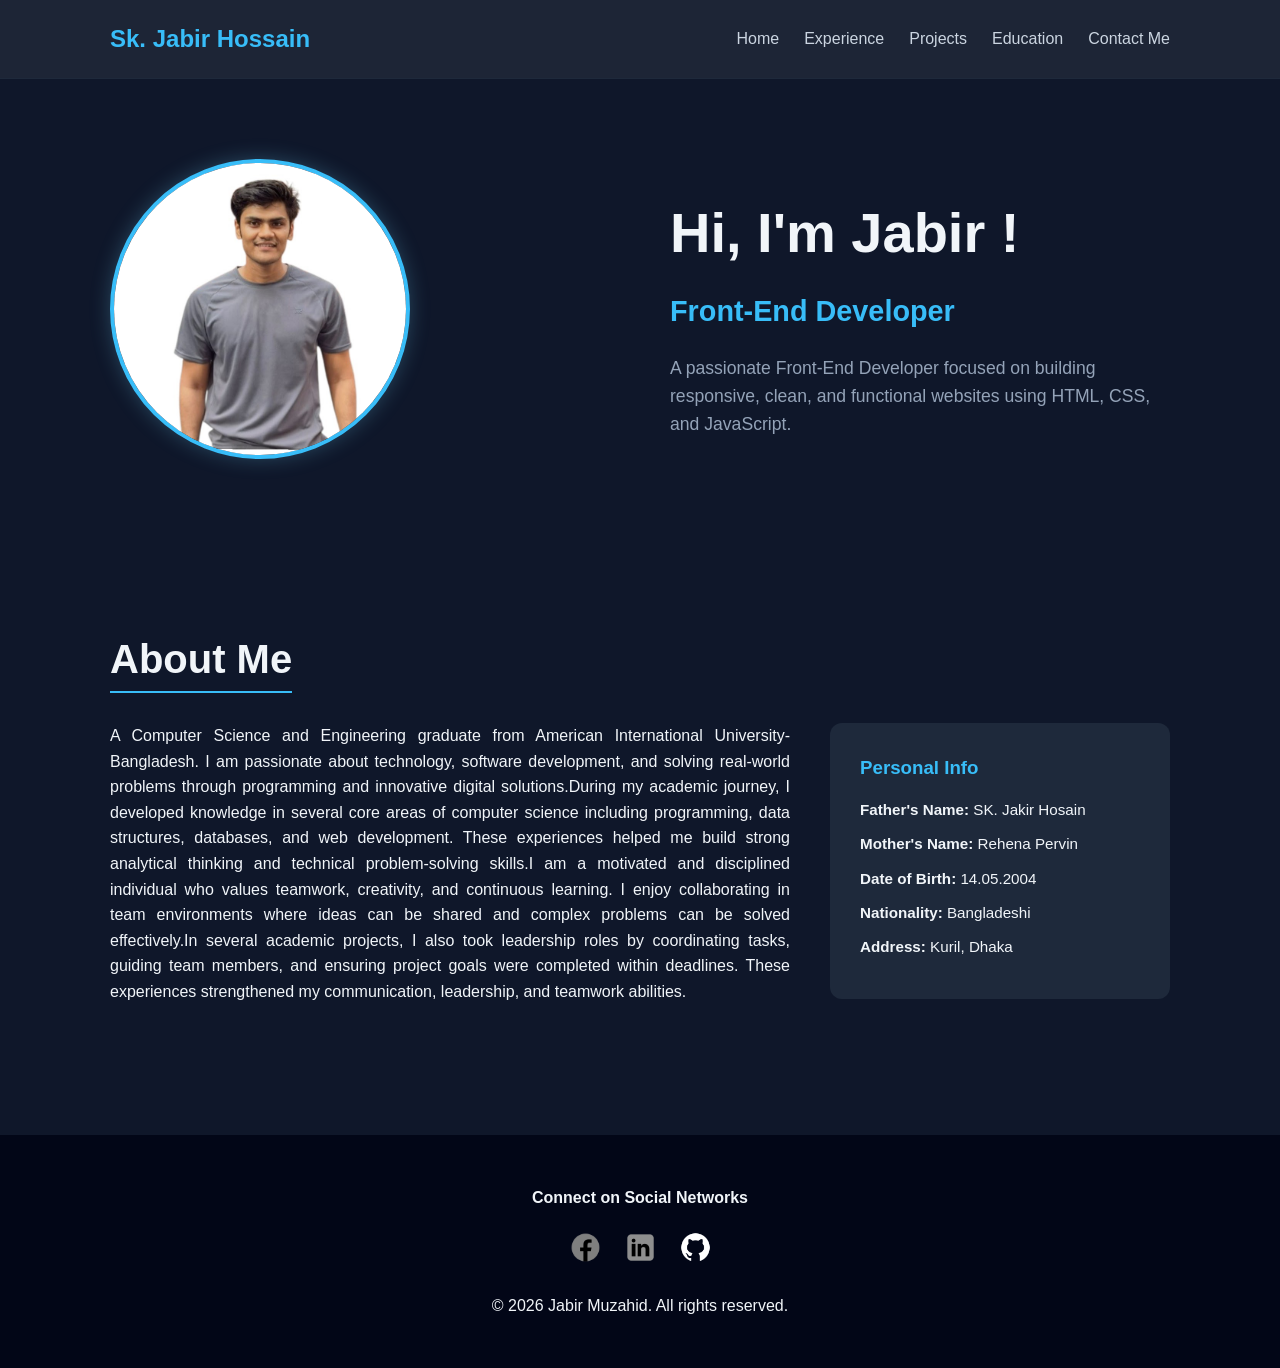
<file: portfolio/index.html>
<!DOCTYPE html>
<html lang="en">

<head>
    <meta charset="UTF-8">
    <meta name="viewport" content="width=device-width, initial-scale=1.0">
    <title>Jabir Portfolio Website</title>
    <link rel="stylesheet" href="style.css">
</head>

<body>

    <header>
        <div class="navbar">
            <h1 class="logo">Sk. Jabir Hossain</span></h1>
            <nav>
                <ul class="nav-links">
                    <li><a href="index.html">Home</a></li>
                    <li><a href="html/experience.html">Experience</a></li>
                    <li><a href="html/project.html">Projects</a></li>
                    <li><a href="html/education.html">Education</a></li>
                    <li><a href="html/contactme.html">Contact Me</a></li>
                </ul>
            </nav>
        </div>
    </header>

    <main class="container">
        <section class="hero">
            <div class="hero-image">
                <img src="data/jabir.jpg" alt="Jabir Muzahid">
            </div>
            <div class="hero-text">


                <h1>Hi, I'm Jabir !</h1>

                <h2>Front-End Developer</h2>

                <p>
                    A passionate Front-End Developer focused on building responsive, clean, and functional websites
                    using HTML, CSS, and JavaScript.
                </p>

            </div>
        </section>



        <section class="about-section">
            <h2>About Me</h2>

            <div class="about-content">
                <p>
                    A Computer Science and Engineering graduate from American International University-Bangladesh. I am
                    passionate about technology, software development, and solving real-world problems through
                    programming and innovative digital solutions.During my academic journey, I developed knowledge in
                    several core areas of computer science including programming, data structures, databases, and web
                    development. These experiences helped me build strong analytical thinking and technical
                    problem-solving skills.I am a motivated and disciplined individual who values teamwork, creativity,
                    and continuous learning. I enjoy collaborating in team environments where ideas can be shared and
                    complex problems can be solved effectively.In several academic projects, I also took leadership
                    roles by coordinating tasks, guiding team members, and ensuring project goals were completed within
                    deadlines. These experiences strengthened my communication, leadership, and teamwork abilities.
                </p>

                <div class="biodata-box">


                    <h3>Personal Info</h3>
                    <ul>

                        <li><strong>Father's Name:</strong> SK. Jakir Hosain</li>

                        <li><strong>Mother's Name:</strong> Rehena Pervin</li>

                        <li><strong>Date of Birth:</strong> 14.05.2004</li>

                        <li><strong>Nationality:</strong> Bangladeshi</li>
                        <li><strong>Address:</strong> Kuril, Dhaka</li>
                    </ul>
                </div>
            </div>
        </section>


    </main>

    <footer>
        <div class="container footer-content">
            <p class="footertitle">Connect on Social Networks</p>
            <ul class="footer-icons">
                <li><a href="https://www.facebook.com/jabir.muzahid.2024"><img src="data/icons8-facebook-100.png"
                            alt="Facebook"></a></li>
                <li><a href="https://www.linkedin.com/"><img src="data/icons8-linkedin-100.png"
                            alt="LinkedIn"></a></li>
                <li><a href="https://github.com/Sk-Jabir"><img src="data/icons8-github-logo-64.png" alt="GitHub"></a>
                </li>
            </ul>
            <p>&copy; 2026 Jabir Muzahid. All rights reserved.</p>
        </div>
    </footer>


</body>

</html>
</file>
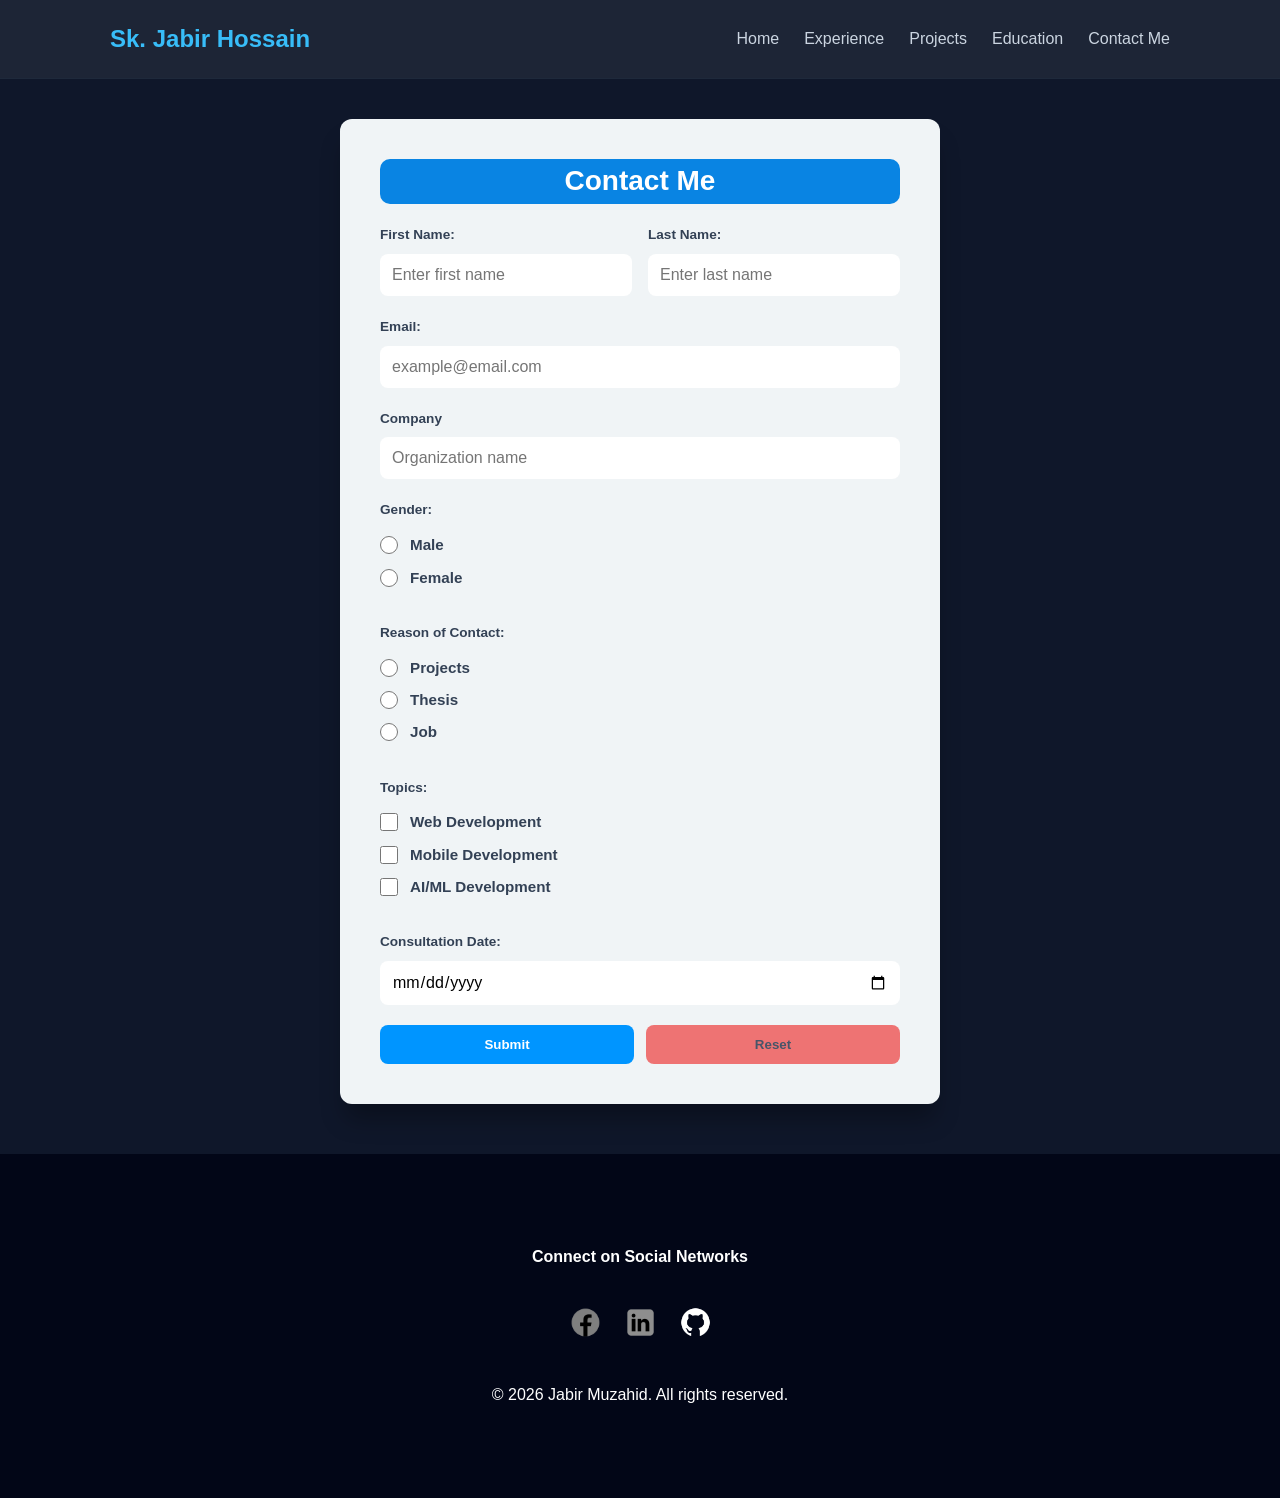
<file: portfolio/html/contactme.html>
<!DOCTYPE html>
<html lang="en">

<head>
    <meta charset="UTF-8">
    <meta name="viewport" content="width=device-width, initial-scale=1.0">
    <title>Jabir Portfolio Website</title>
    <link rel="stylesheet" href="../css/contactme.css">
</head>

<body>

    <header>
        <div class="navbar">
            <h1 class="logo">Sk. Jabir Hossain</span></h1>
            <nav>
                <ul class="nav-links">
                    <li><a href="../index.html">Home</a></li>
                    <li><a href="../html/experience.html">Experience</a></li>
                    <li><a href="../html/project.html">Projects</a></li>
                    <li><a href="../html/education.html">Education</a></li>
                    <li><a href="../html/contactme.html">Contact Me</a></li>
                </ul>
            </nav>
        </div>
    </header>

    <main class="container">


        <div class="form-container">
            <div class="form-header">
                <h1>Contact Me</h1>

            </div>
            <form action="#">

                <div class="form-row">

                    <div class="form-group">

                        <label for="fname">First Name:</label>

                        <input type="text" id="fname" required placeholder="Enter first name">

                    </div>

                    <div class="form-group">

                        <label for="lname">Last Name:</label>

                        <input type="text" id="lname" required placeholder="Enter last name">

                    </div>

                </div>



                <div class="form-group">

                    <label for="email">Email:</label>

                    <input type="email" id="email" required placeholder="example@email.com">

                </div>



                <div class="form-group">

                    <label for="company">Company</label>

                    <input type="text" id="company" placeholder="Organization name">

                </div>



                <fieldset class="radio-group">

                    <legend>Gender:</legend>

                    <label class="option-item">

                        <input type="radio" name="gender" value="male" required>

                        <span>Male</span>

                    </label>

                    <label class="option-item">

                        <input type="radio" name="gender" value="female">

                        <span>Female</span>

                    </label>

                </fieldset>



                <fieldset class="radio-group">

                    <legend>Reason of Contact: </legend>

                    <label class="option-item">

                        <input type="radio" name="reason" value="projects" required>

                        <span>Projects</span>

                    </label>

                    <label class="option-item">

                        <input type="radio" name="reason" value="thesis">

                        <span>Thesis</span>

                    </label>

                    <label class="option-item">

                        <input type="radio" name="reason" value="job">

                        <span>Job</span>

                    </label>

                </fieldset>



                <fieldset class="checkbox-group">

                    <legend>Topics:</legend>

                    <label class="option-item">

                        <input type="checkbox" name="topic" value="web">

                        <span>Web Development</span>

                    </label>

                    <label class="option-item">

                        <input type="checkbox" name="topic" value="mobile">

                        <span>Mobile Development</span>

                    </label>

                    <label class="option-item">

                        <input type="checkbox" name="topic" value="ai">

                        <span>AI/ML Development</span>

                    </label>

                </fieldset>



                <div class="form-group">

                    <label for="date">Consultation Date: </label>

                    <input type="date" id="date" required>

                </div>



                <div class="button-row">

                    <button type="submit" class="btn btn-submit">Submit</button>

                    <button type="reset" class="btn btn-reset">Reset</button>

                </div>

            </form>

        </div>








    </main>

    <footer>
        <div class="container footer-content">
            <p class="footertitle">Connect on Social Networks</p>
            <ul class="footer-icons">
                <li><a href="https://www.facebook.com/jabir.muzahid.2024"><img src="../data/icons8-facebook-100.png"
                            alt="Facebook"></a></li>
                <li><a href="https://www.linkedin.com/"><img src="../data/icons8-linkedin-100.png"
                            alt="LinkedIn"></a></li>
                <li><a href="https://github.com/Sk-Jabir"><img src="../data/icons8-github-logo-64.png" alt="GitHub"></a>
                </li>
            </ul>
            <p>&copy; 2026 Jabir Muzahid. All rights reserved.</p>
        </div>
    </footer>







</body>

</html>
</file>
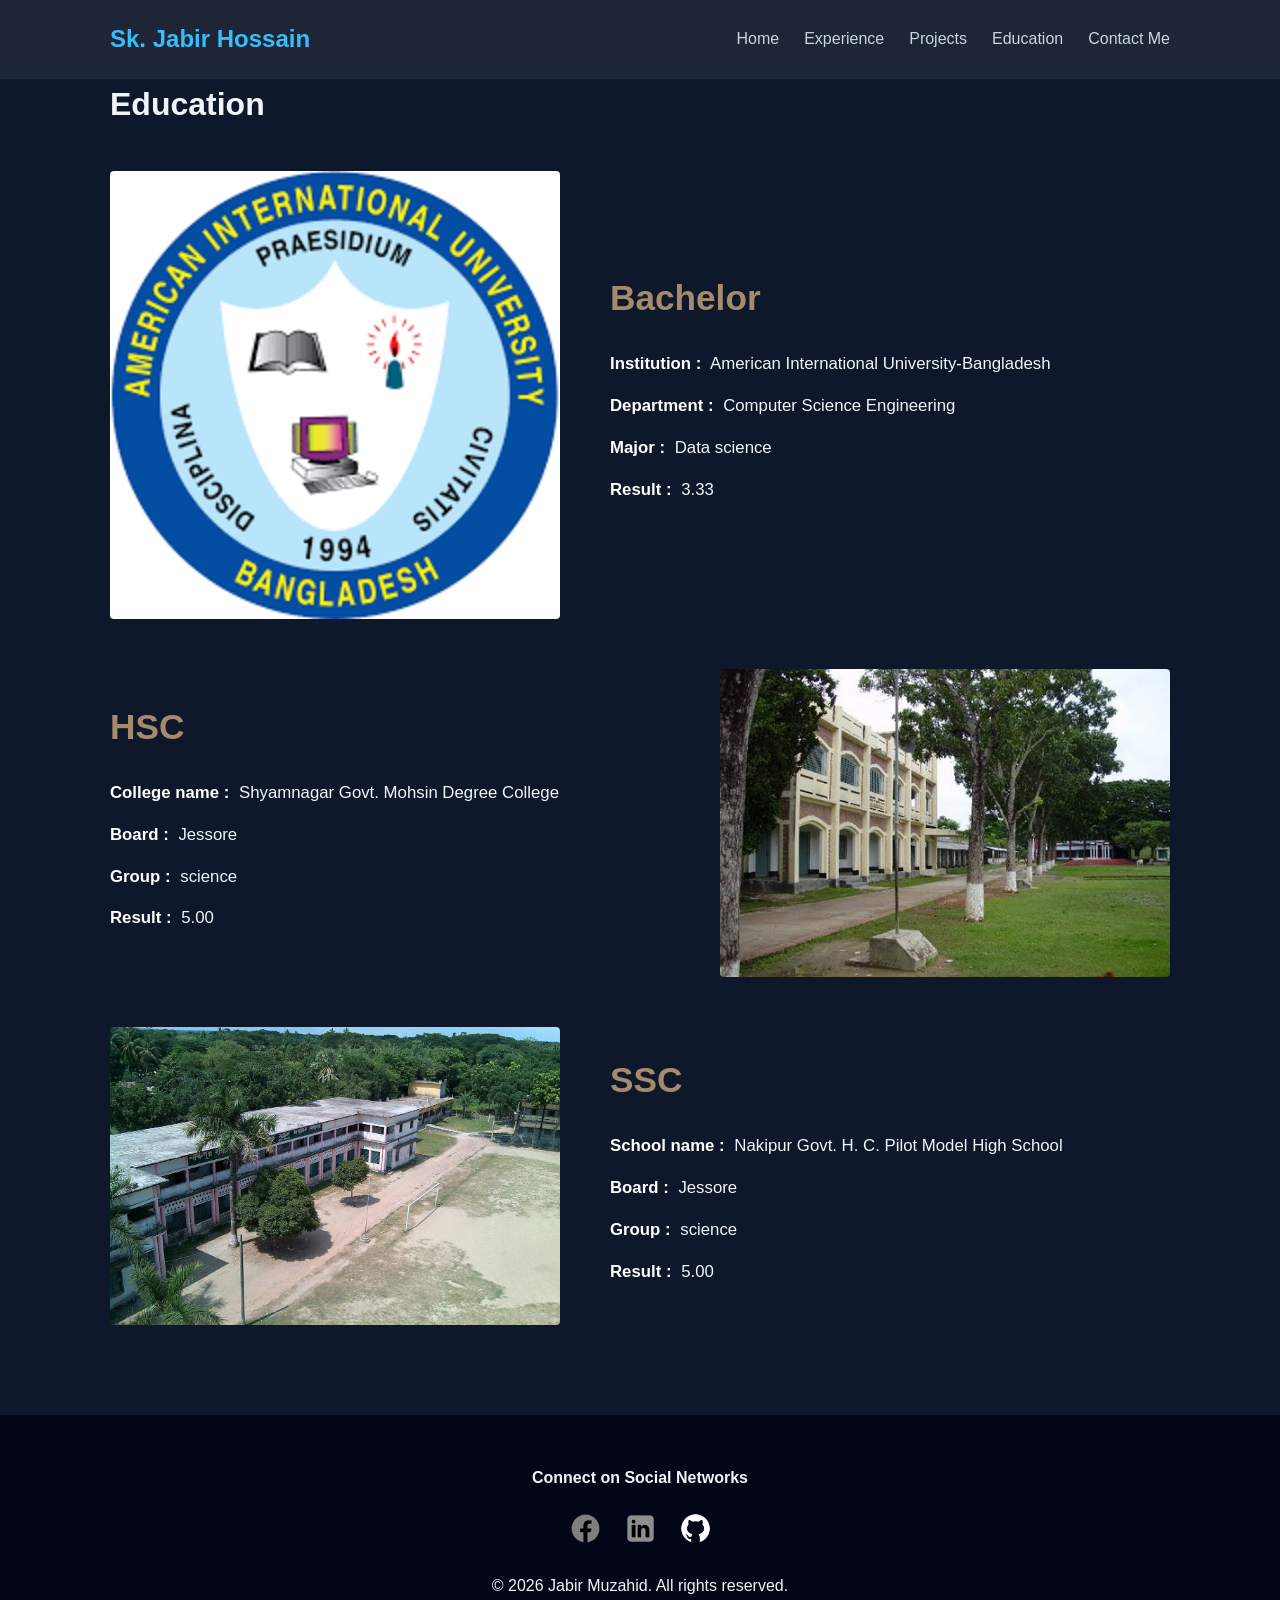
<file: portfolio/html/education.html>
<!DOCTYPE html>
<html lang="en">

<head>
    <meta charset="UTF-8">
    <meta name="viewport" content="width=device-width, initial-scale=1.0">
    <title>Jabir Portfolio Website</title>
    <link rel="stylesheet" href="../css/education.css">
</head>

<body>

    <header>
        <div class="navbar">
            <h1 class="logo">Sk. Jabir Hossain</span></h1>
            <nav>
                <ul class="nav-links">
                   <li><a href="../index.html">Home</a></li>
                    <li><a href="../html/experience.html">Experience</a></li>
                    <li><a href="../html/project.html">Projects</a></li>
                    <li><a href="../html/education.html">Education</a></li>
                    <li><a href="../html/contactme.html">Contact Me</a></li>
                </ul>
            </nav>
        </div>
    </header>

    <main class="container">

        <div class="education-text">
            <h1>Education</h1>

        </div>
        <div class="education-grid">

            <div class="edu-card">
    <div class="edu-img">
        <img src="../data/aiub.png" alt="AIUB Campus">
    </div>
    <div class="edu-info">
        <h2>Bachelor</h2>
        <p><strong>Institution :</strong> American International University-Bangladesh</p>
        <p><strong>Department :</strong> Computer Science Engineering</p>
        <p><strong>Major :</strong> Data science</p>
        <p><strong>Result :</strong> 3.33</p>
    </div>
</div>

<div class="edu-card">
   
    <div class="edu-info">
        <h2>HSC</h2>
        <p><strong>College name :</strong> Shyamnagar Govt. Mohsin Degree College</p>
        <p><strong>Board :</strong> Jessore</p>
        <p><strong>Group :</strong> science</p>
        <p><strong>Result :</strong> 5.00</p>
    </div>
     <div class="edu-img">
        <img src="../data/college.jpg" alt="College Campus">
    </div>
</div>

<div class="edu-card">
    <div class="edu-img">
        <img src="../data/school.jpg" alt="School Campus">
    </div>
    <div class="edu-info">
        <h2>SSC</h2>
        <p><strong>School name :</strong> Nakipur Govt. H. C. Pilot Model High School</p>
        <p><strong>Board :</strong> Jessore</p>
        <p><strong>Group :</strong> science</p>
        <p><strong>Result :</strong> 5.00</p>
    </div>
</div>



        </div>



    </main>

    <footer>
        <div class="container footer-content">
            <p class="footertitle">Connect on Social Networks</p>
            <ul class="footer-icons">
                <li><a href="https://www.facebook.com/jabir.muzahid.2024"><img src="../data/icons8-facebook-100.png"
                            alt="Facebook"></a></li>
                <li><a href="https://www.linkedin.com/"><img src="../data/icons8-linkedin-100.png"
                            alt="LinkedIn"></a></li>
                <li><a href="https://github.com/Sk-Jabir"><img src="../data/icons8-github-logo-64.png" alt="GitHub"></a>
                </li>
            </ul>
            <p>&copy; 2026 Jabir Muzahid. All rights reserved.</p>
        </div>
    </footer>






</body>

</html>
</file>
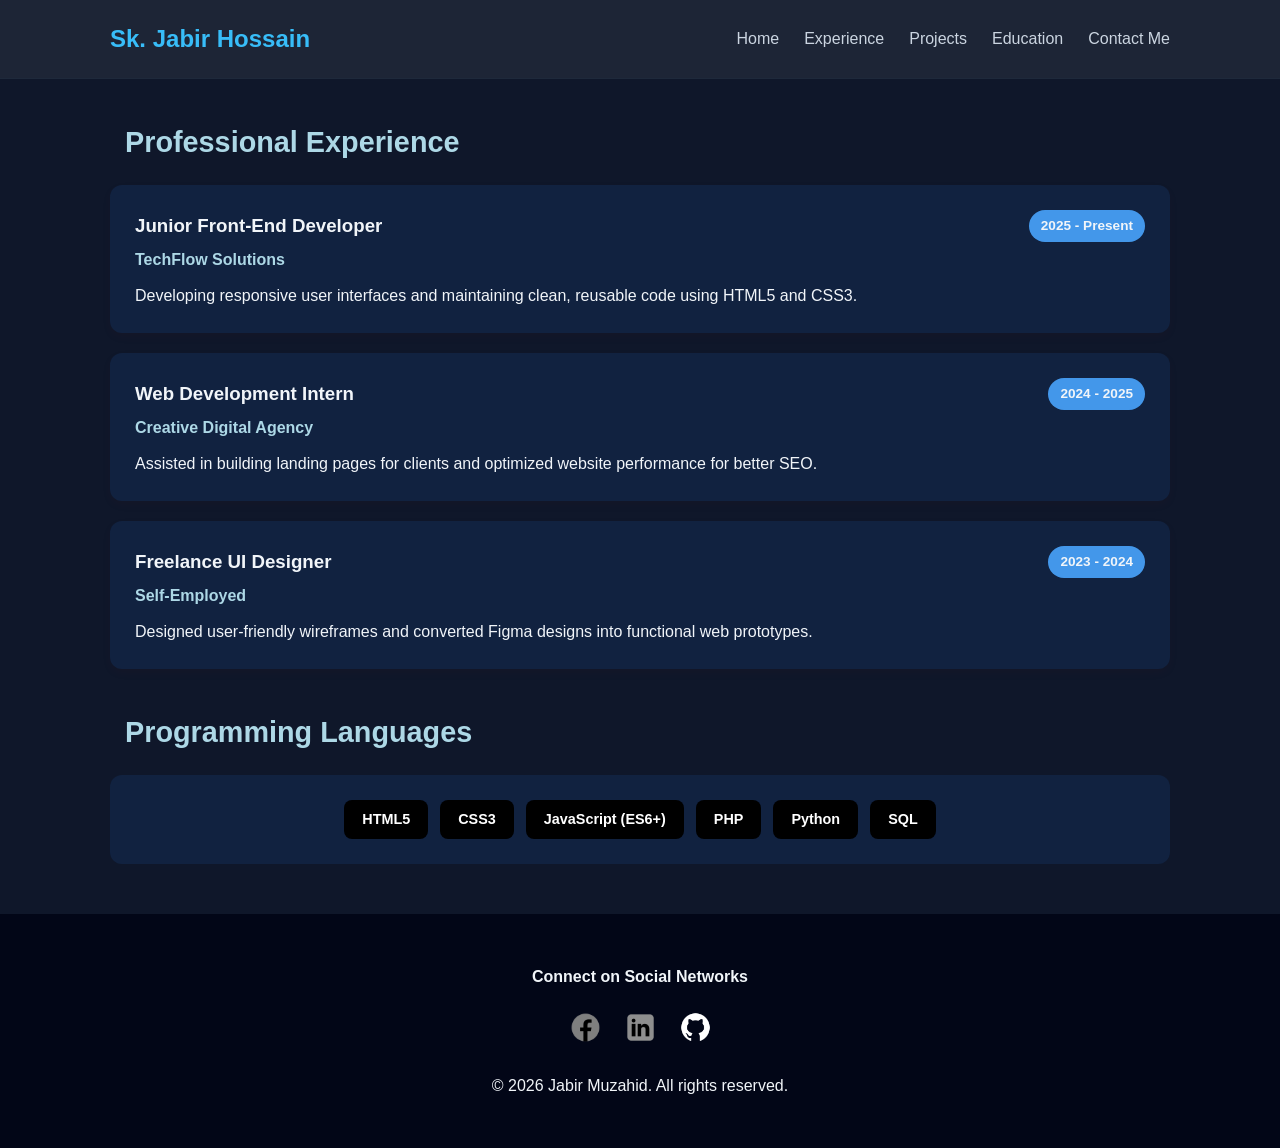
<file: portfolio/html/experience.html>
<!DOCTYPE html>
<html lang="en">

<head>
    <meta charset="UTF-8">
    <meta name="viewport" content="width=device-width, initial-scale=1.0">
    <title>Jabir Portfolio Website</title>
    <link rel="stylesheet" href="../css/experience.css">
</head>

<body>

    <header>
        <div class="navbar">
            <h1 class="logo">Sk. Jabir Hossain</span></h1>
            <nav>
                <ul class="nav-links">
                   <li><a href="../index.html">Home</a></li>
                    <li><a href="../html/experience.html">Experience</a></li>
                    <li><a href="../html/project.html">Projects</a></li>
                    <li><a href="../html/education.html">Education</a></li>
                    <li><a href="../html/contactme.html">Contact Me</a></li>
                </ul>
            </nav>
        </div>
    </header>

 <main class="container">
    <section class="experience-section">
        <h2 class="section-title">Professional Experience</h2>
        
        <article class="experience-card">
            <div class="card-header">
                <h3>Junior Front-End Developer</h3>
                <span class="date-badge">2025 - Present</span>
            </div>
            <p class="company-name">TechFlow Solutions</p>
            <p>Developing responsive user interfaces and maintaining clean, reusable code using HTML5 and CSS3.</p>
        </article>

        <article class="experience-card">
            <div class="card-header">
                <h3>Web Development Intern</h3>
                <span class="date-badge">2024 - 2025</span>
            </div>
            <p class="company-name">Creative Digital Agency</p>
            <p>Assisted in building landing pages for clients and optimized website performance for better SEO.</p>
        </article>

        <article class="experience-card">
            <div class="card-header">
                <h3>Freelance UI Designer</h3>
                <span class="date-badge">2023 - 2024</span>
            </div>
            <p class="company-name">Self-Employed</p>
            <p>Designed user-friendly wireframes and converted Figma designs into functional web prototypes.</p>
        </article>
    </section>

    <section class="language-section">
        <h2 class="section-title">Programming Languages</h2>
        <div class="language-grid">
            <span class="lang-tag">HTML5</span>
            <span class="lang-tag">CSS3</span>
            <span class="lang-tag">JavaScript (ES6+)</span>
            <span class="lang-tag">PHP</span>
            <span class="lang-tag">Python</span>
            <span class="lang-tag">SQL</span>
        </div>
    </section>
</main>

    <footer>
        <div class="container footer-content">
            <p class="footertitle">Connect on Social Networks</p>
            <ul class="footer-icons">
                <li><a href="https://www.facebook.com/jabir.muzahid.2024"><img src="../data/icons8-facebook-100.png"
                            alt="Facebook"></a></li>
                <li><a href="https://www.linkedin.com/"><img src="../data/icons8-linkedin-100.png"
                            alt="LinkedIn"></a></li>
                <li><a href="https://github.com/Sk-Jabir"><img src="../data/icons8-github-logo-64.png" alt="GitHub"></a>
                </li>
            </ul>
            <p>&copy; 2026 Jabir Muzahid. All rights reserved.</p>
        </div>
    </footer>






















</body>

</html>
</file>
<file: portfolio/style.css>
* {
    margin: 0;
    padding: 0;
    box-sizing: border-box;
    font-family: 'Segoe UI', Tahoma, Geneva, Verdana, sans-serif;
}

body {
    background-color: #0f172a; 
    color: #f1f5f9;
    line-height: 1.6;
}

.container {
    max-width: 1100px;
    margin: 0 auto;
    padding: 0 20px;
}

/* --- Navigation --- */
header {
    background-color: rgba(32, 39, 56, 0.9);
    padding: 20px 0;
    position: sticky;
    top: 0;
    z-index: 1000;
    border-bottom: 1px solid #1e293b;
}

.navbar {
    display: flex;
    justify-content: space-between;
    align-items: center;
    max-width: 1100px;
    margin: 0 auto;
    padding: 0 20px;
}

.logo {
    font-size: 1.5rem;
    color: #38bdf8; 
}

.nav-links {
    list-style: none;
    display: flex;
}

.nav-links li {
    margin-left: 25px;
}

.nav-links a {
    text-decoration: none;
    color: #cbd5e1;
    font-weight: 500;
    transition: color 0.3s;
}

.nav-links a:hover {
    color: #38bdf8;
}

/* --- Hero Section --- */
.hero {
    display: flex;
    align-items: center;
    justify-content: space-between;
    padding: 80px 0;
    gap: 40px;
}

.hero-image img {
    width: 300px;
    height: 300px;
    border-radius: 50%;
    object-fit: cover;
    border: 4px solid #38bdf8;
    box-shadow: 0 0 20px rgba(98, 181, 216, 0.3);
}

.hero-text h1 {
    font-size: 3.5rem;
    margin-bottom: 10px;
}

.hero-text h2 {
    color: #38bdf8;
    font-size: 1.8rem;
    margin-bottom: 20px;
}

.hero-text p {
    font-size: 1.1rem;
    max-width: 500px;
    color: #94a3b8;
}

/* --- About Section --- */
.about-section {
    padding: 80px 0;
}

.about-section h2 {
    font-size: 2.5rem;
    margin-bottom: 30px;
    border-bottom: 2px solid #38bdf8;
    display: inline-block;
}

.about-content {
    display: grid;
    grid-template-columns: 2fr 1fr;
    gap: 40px;
}
.about-content p {
    text-align: justify;
    text-justify: inter-word; 
}
.biodata-box {
    background: #1e293b;
    padding: 30px;
    border-radius: 12px;
    height: fit-content;
}

.biodata-box h3 {
    margin-bottom: 15px;
    color: #38bdf8;
}

.biodata-box ul {
    list-style: none;
}

.biodata-box li {
    margin-bottom: 10px;
    font-size: 0.95rem;
}

/* --- Footer --- */
footer {
    background-color: #020617;
    padding: 50px 0;
    text-align: center;
    margin-top: 50px;
}

.footertitle {
    margin-bottom: 20px;
    font-weight: 600;
}

.footer-icons {
    list-style: none;
    display: flex;
    justify-content: center;
    gap: 20px;
    margin-bottom: 20px;
}

.footer-icons img {
    width: 35px;
    height: 35px;
    filter: grayscale(1) invert(1);
    transition: transform 0.3s, filter 0.3s;
}

.footer-icons img:hover {
    transform: translateY(-5px);
    filter: grayscale(0) invert(0);
}

/* --- Responsive Design --- */
@media (max-width: 768px) {
    .hero, .about-content {
        flex-direction: column;
        grid-template-columns: 1fr;
        text-align: center;
    }

    .hero-text p {
        margin: 0 auto;
    }

    .nav-links {
        display: none; /* Usually you'd add a hamburger menu here */
    }
}
</file>
<file: portfolio/css/contactme.css>
* {
  margin: 0;
    padding: 0;
    box-sizing: border-box;
    font-family: 'Segoe UI', Tahoma, Geneva, Verdana, sans-serif;
}

body {
    background-color: #0f172a;
    color: #f1f5f9;
    line-height: 1.6;
}

.container {
    max-width: 1100px;
    margin: 40px auto;
    padding: 0 20px;

}

/* --- Navigation --- */
header {
    background-color: rgba(32, 39, 56, 0.9);
    padding: 20px 0;
    position: sticky;
    top: 0;
    border-bottom: 1px solid #1e293b;
}

.navbar {
    display: flex;
    justify-content: space-between;
    align-items: center;
    max-width: 1100px;
    margin: 0 auto;
    padding: 0 20px;
}

.logo {
    font-size: 1.5rem;
    color: #38bdf8;
}

.nav-links {
    list-style: none;
    display: flex;
}

.nav-links li {
    margin-left: 25px;
}

.nav-links a {
    text-decoration: none;
    color: #cbd5e1;
    font-weight: 500;
    transition: color 0.3s;
}

.nav-links a:hover {
    color: #38bdf8;
}



main {
    flex: 1;
    display: flex;
    align-items: center;
    justify-content: center;
    padding: 40px 20px;
}

.form-container {
    background: rgb(240, 244, 246);

    color: black;
    padding: 2.5rem;
    border-radius: 12px;
    width: 90%;
    max-width: 600px;
    box-shadow: 0 20px 25px -5px rgba(0, 0, 0, 0.3);
}


.form-header{
    display: flex;
    align-items: center;
    justify-content: center;
    margin-bottom: 20px;
    background-color:  #0984e3;
    border-radius: 10px;
    
}

.form-header h1 {
    
    font-size: 1.75rem;
    font-weight: 800;
    color:white;
}

.form-group {
    margin-bottom: 1.25rem;
}

.form-row {
    display: flex;
    gap: 1rem;
    margin-bottom: 1.25rem;
}

.form-row .form-group {
    flex: 1;
    margin-bottom: 0;
}

label {
    display: block;
    font-weight: 600;
    font-size: 0.85rem;
    margin-bottom: 0.5rem;
    color: #334155;
}

input[type="text"],
input[type="email"],
input[type="date"] {
    width: 100%;
    padding: 0.75rem;
    border: none;
    border-radius: 8px;
    font-size: 1rem;
    transition: 0.2s;
}

input:focus {
    outline: none;
    border-color:lightblue;
    box-shadow: 0 0 0 4px rgba(37, 99, 235, 0.1);
}

fieldset {
    border: none;
    margin-bottom: 1.5rem;
}

legend {
    font-weight: 700;
    font-size: 0.85rem;
    color: #334155;
    margin-bottom: 0.75rem;
}

.option-item {
    display: flex;
    align-items: center;
    gap: 0.75rem;
    margin-bottom: 0.5rem;
    cursor: pointer;
    font-size: 0.95rem;
}

input[type="radio"],
input[type="checkbox"] {
    accent-color:blue;
    width: 18px;
    height: 18px;
}


.button-row {
    display: flex;
    gap: 12px;
    margin-top: 20px;
}

.btn {
    flex: 1;
    padding: 12px;
    border-radius: 8px;
    font-weight: 700;
    cursor: pointer;
    transition: 0.3s;
    border: none;
}

.btn-submit {
    background: rgb(0, 149, 255);
    color: white;
}

.btn-submit:hover {
    background: rgb(0, 144, 195) ;
    transform: translateY(-2px);
}

.btn-reset {
    background:rgb(238, 115, 115);
    color: #475569;
}

.btn-reset:hover {
    background: rgb(224, 83, 83);
    transform: translateY(-2px);
}

/* --- FOOTER --- */
footer {
    background: var(--dark);
    color: white;
    padding: 40px 0;
    text-align: center;
}

.footer-content {
    display: flex;
    flex-direction: column;
    align-items: center;
    gap: 15px;
}

.footer-icons {
    display: flex;
    list-style: none;
    gap: 20px;
}

.footer-icons img {
    filter: brightness(0) invert(1);
    transition: 0.3s;
    width: 24px;
}

.footer-icons img:hover {
    transform: translateY(-5px);
}

/* --- RESPONSIVE --- */
@media (max-width: 600px) {
    .form-row {
        flex-direction: column;
        gap: 0;
    }

    .form-container {
        padding: 1.5rem;
    }
}














/* --- Footer --- */
footer {
    background-color: #020617;
    padding: 50px 0;
    text-align: center;
    margin-top: 50px;
}

.footertitle {
    margin-bottom: 20px;
    font-weight: 600;
}

.footer-icons {
    list-style: none;
    display: flex;
    justify-content: center;
    gap: 20px;
    margin-bottom: 20px;
}

.footer-icons img {
    width: 35px;
    height: 35px;
    filter: grayscale(1) invert(1);
    transition: transform 0.3s, filter 0.3s;
}

.footer-icons img:hover {
    transform: translateY(-5px);
    filter: grayscale(0) invert(0);
}

/* --- Responsive Design --- */
@media (max-width: 768px) {

    .hero,
    .about-content {
        flex-direction: column;
        grid-template-columns: 1fr;
        text-align: center;
    }

    .hero-text p {
        margin: 0 auto;
    }

    .nav-links {
        display: none;
        /* Usually you'd add a hamburger menu here */
    }
}
</file>
<file: portfolio/css/education.css>
* {
    margin: 0;
    padding: 0;
    box-sizing: border-box;
    font-family: 'Segoe UI', Tahoma, Geneva, Verdana, sans-serif;
}

body {
    background-color: #0f172a; 
    color: #f1f5f9;
    line-height: 1.6;
}

.container {
    max-width: 1100px;
    margin: 0 auto;
    padding: 0 20px;
}

/* --- Navigation --- */
header {
    background-color: rgba(32, 39, 56, 0.9);
    padding: 20px 0;
    position: sticky;
    top: 0;
    z-index: 1000;
    border-bottom: 1px solid #1e293b;
}

.navbar {
    display: flex;
    justify-content: space-between;
    align-items: center;
    max-width: 1100px;
    margin: 0 auto;
    padding: 0 20px;
}

.logo {
    font-size: 1.5rem;
    color: #38bdf8; 
}

.nav-links {
    list-style: none;
    display: flex;
}

.nav-links li {
    margin-left: 25px;
}

.nav-links a {
    text-decoration: none;
    color: #cbd5e1;
    font-weight: 500;
    transition: color 0.3s;
}

.nav-links a:hover {
    color: #38bdf8;
}





/*body section*/

.education-grid {
    display: flex;
    flex-direction: column;
    gap: 50px;
    padding: 40px 0;
}

.edu-card {
    display: flex;
    align-items: center; 
    gap: 50px;
}

.edu-img {
    flex: 1;
    max-width: 450px;
}

.edu-img img {
    width: 100%;
    height: auto;
    border-radius: 4px; 
    display: block;
}


.edu-info {
    flex: 1;
}

.edu-info h2 {
    color: #a38b6d;
    font-size: 2.2rem;
    margin-bottom: 25px;
    font-weight: 700;
}

.edu-info p {
    margin-bottom: 15px;
    font-size: 1.05rem;
    color: #f1f5f9;
}

.edu-info p strong {
    font-weight: 600;
    color: #ffffff;
    margin-right: 5px;
}


/* --- Footer --- */
footer {
    background-color: #020617;
    padding: 50px 0;
    text-align: center;
    margin-top: 50px;
}

.footertitle {
    margin-bottom: 20px;
    font-weight: 600;
}

.footer-icons {
    list-style: none;
    display: flex;
    justify-content: center;
    gap: 20px;
    margin-bottom: 20px;
}

.footer-icons img {
    width: 35px;
    height: 35px;
    filter: grayscale(1) invert(1);
    transition: transform 0.3s, filter 0.3s;
}

.footer-icons img:hover {
    transform: translateY(-5px);
    filter: grayscale(0) invert(0);
}

/* --- Responsive Design --- */

@media (max-width: 850px) {
    .edu-card {
        flex-direction: column;
        gap: 20px;
        text-align: left;
    }
    
    .edu-img {
        max-width: 100%;
    }
}
@media (max-width: 768px) {
    .hero, .about-content {
        flex-direction: column;
        grid-template-columns: 1fr;
        text-align: center;
    }

    .hero-text p {
        margin: 0 auto;
    }

    .nav-links {
        display: none; /* Usually you'd add a hamburger menu here */
    }
}
</file>
<file: portfolio/css/experience.css>
* {
    margin: 0;
    padding: 0;
    box-sizing: border-box;
    font-family: 'Segoe UI', Tahoma, Geneva, Verdana, sans-serif;
}

body {
    background-color: #0f172a; 
    color: #f1f5f9;
    line-height: 1.6;
}

.container {
    max-width: 1100px;
    margin: 0 auto;
    padding: 0 20px;
}

/* --- Navigation --- */
header {
    background-color: rgba(32, 39, 56, 0.9);
    padding: 20px 0;
    position: sticky;
    top: 0;
    z-index: 1000;
    border-bottom: 1px solid #1e293b;
}

.navbar {
    display: flex;
    justify-content: space-between;
    align-items: center;
    max-width: 1100px;
    margin: 0 auto;
    padding: 0 20px;
}

.logo {
    font-size: 1.5rem;
    color: #38bdf8; 
}

.nav-links {
    list-style: none;
    display: flex;
}

.nav-links li {
    margin-left: 25px;
}

.nav-links a {
    text-decoration: none;
    color: #cbd5e1;
    font-weight: 500;
    transition: color 0.3s;
}

.nav-links a:hover {
    color: #38bdf8;
}

/* body section */

.section-title {
    margin: 40px 0 20px;
    font-size: 1.8rem;
    color: lightblue;
    border-left: none;
    padding-left: 15px;
}

.experience-card {
    background: #112240;
    padding: 25px;
    border-radius: 12px;
    box-shadow: 0 4px 10px rgba(117, 25, 25, 0.05);
    margin-bottom: 20px;
    transition: transform 0.3s ease;
}

.experience-card:hover {
    transform: translateX(10px); 
}

.card-header {
    display: flex;
    justify-content: space-between;
    align-items: center;
    margin-bottom: 5px;
}

.date-badge {
    background: #4397ea;
    color: var(--brand-blue);
    padding: 5px 12px;
    border-radius: 20px;
    font-size: 0.85rem;
    font-weight: bold;
}

.company-name {
    font-weight: 600;
    color: lightblue;
    margin-bottom: 10px;
}

/* language area */
.language-grid {
    display: flex;
    flex-wrap: wrap; 
    align-items: center;
    justify-content: center;
    gap: 12px;
   background: #112240;
    padding: 25px;
    border-radius: 12px;
}

.lang-tag {
    background: black;
    border: none;
    padding: 8px 18px;
    border-radius: 8px;
    font-weight: 600;
    font-size: 0.9rem;
    color: white;
    transition: 0.3s;
}

.lang-tag:hover {
    background: rgb(53, 54, 55);
    color: white;
    border-color: none;
}



/* --- Footer --- */
footer {
    background-color: #020617;
    padding: 50px 0;
    text-align: center;
    margin-top: 50px;
}

.footertitle {
    margin-bottom: 20px;
    font-weight: 600;
}

.footer-icons {
    list-style: none;
    display: flex;
    justify-content: center;
    gap: 20px;
    margin-bottom: 20px;
}

.footer-icons img {
    width: 35px;
    height: 35px;
    filter: grayscale(1) invert(1);
    transition: transform 0.3s, filter 0.3s;
}

.footer-icons img:hover {
    transform: translateY(-5px);
    filter: grayscale(0) invert(0);
}

/* --- Responsive Design --- */
@media (max-width: 768px) {
    .hero, .about-content {
        flex-direction: column;
        grid-template-columns: 1fr;
        text-align: center;
    }

    .hero-text p {
        margin: 0 auto;
    }

    .nav-links {
        display: none; /* Usually you'd add a hamburger menu here */
    }
}
</file>
